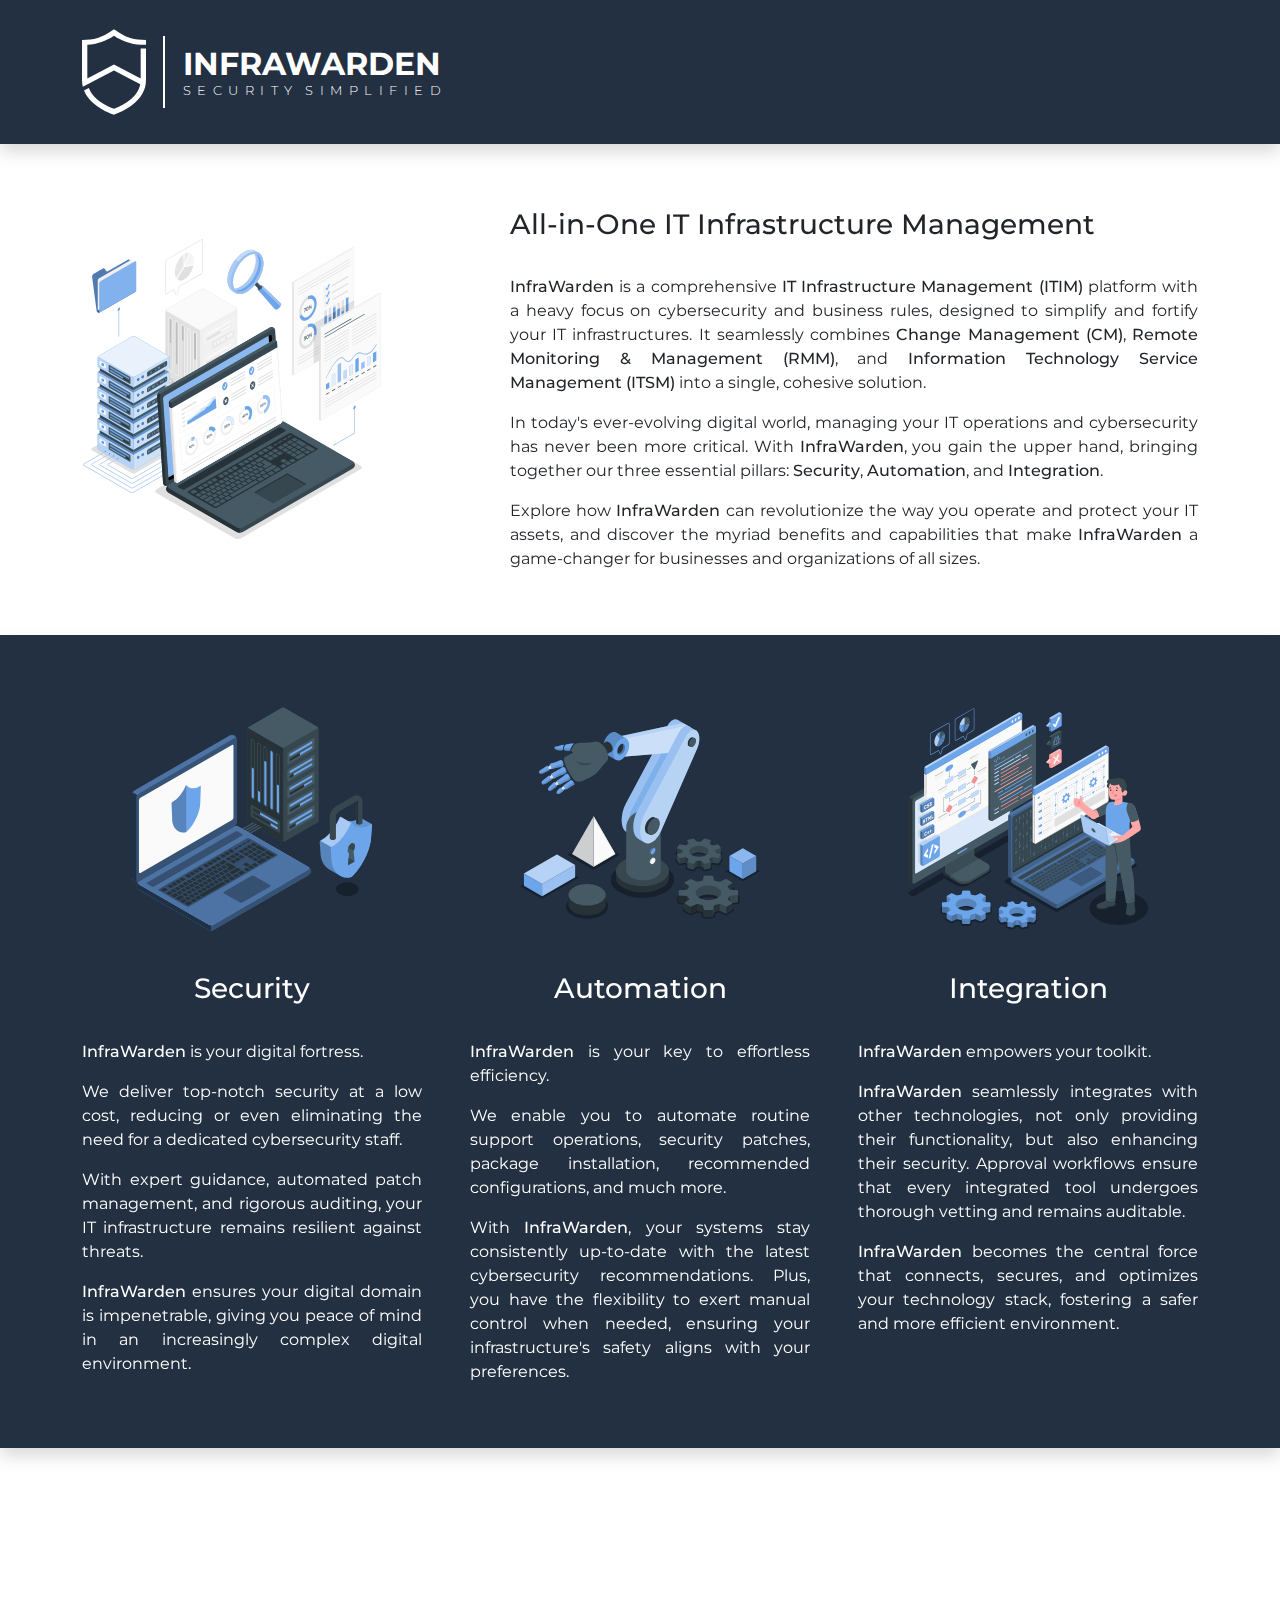
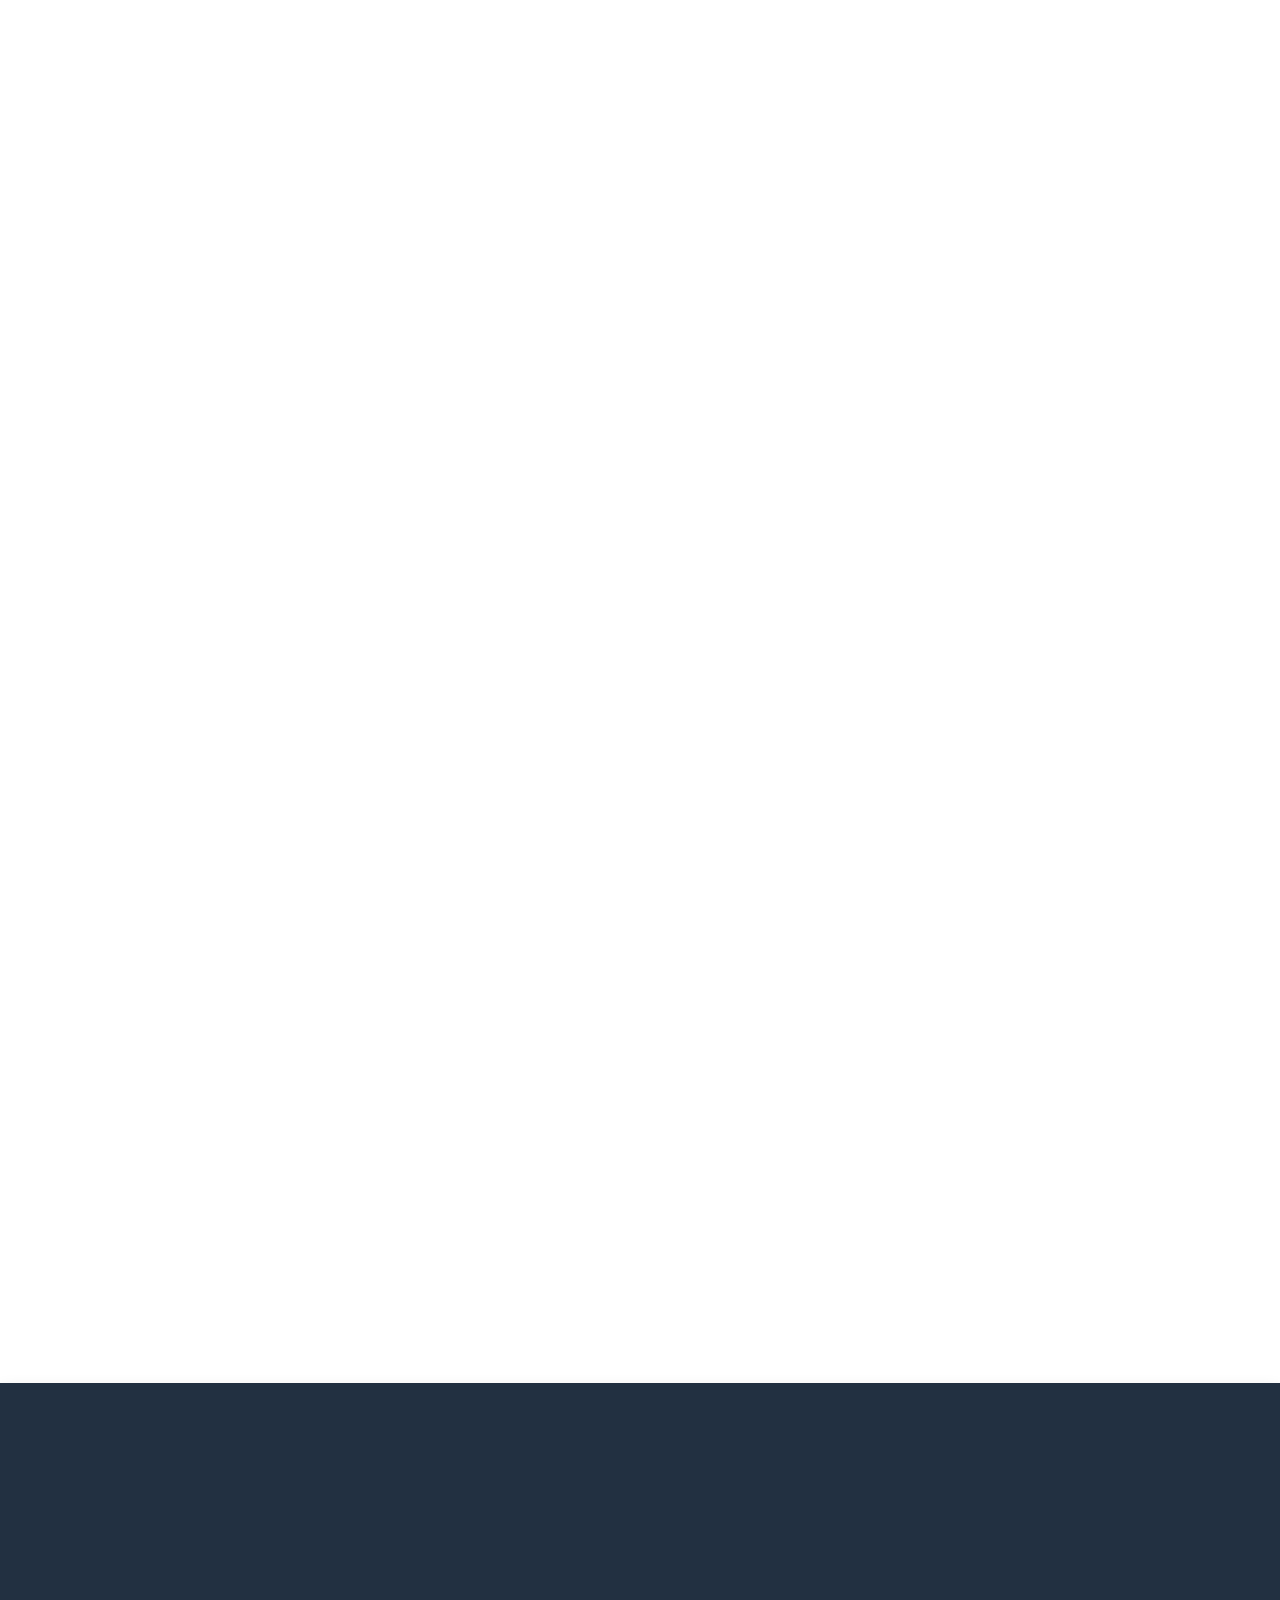
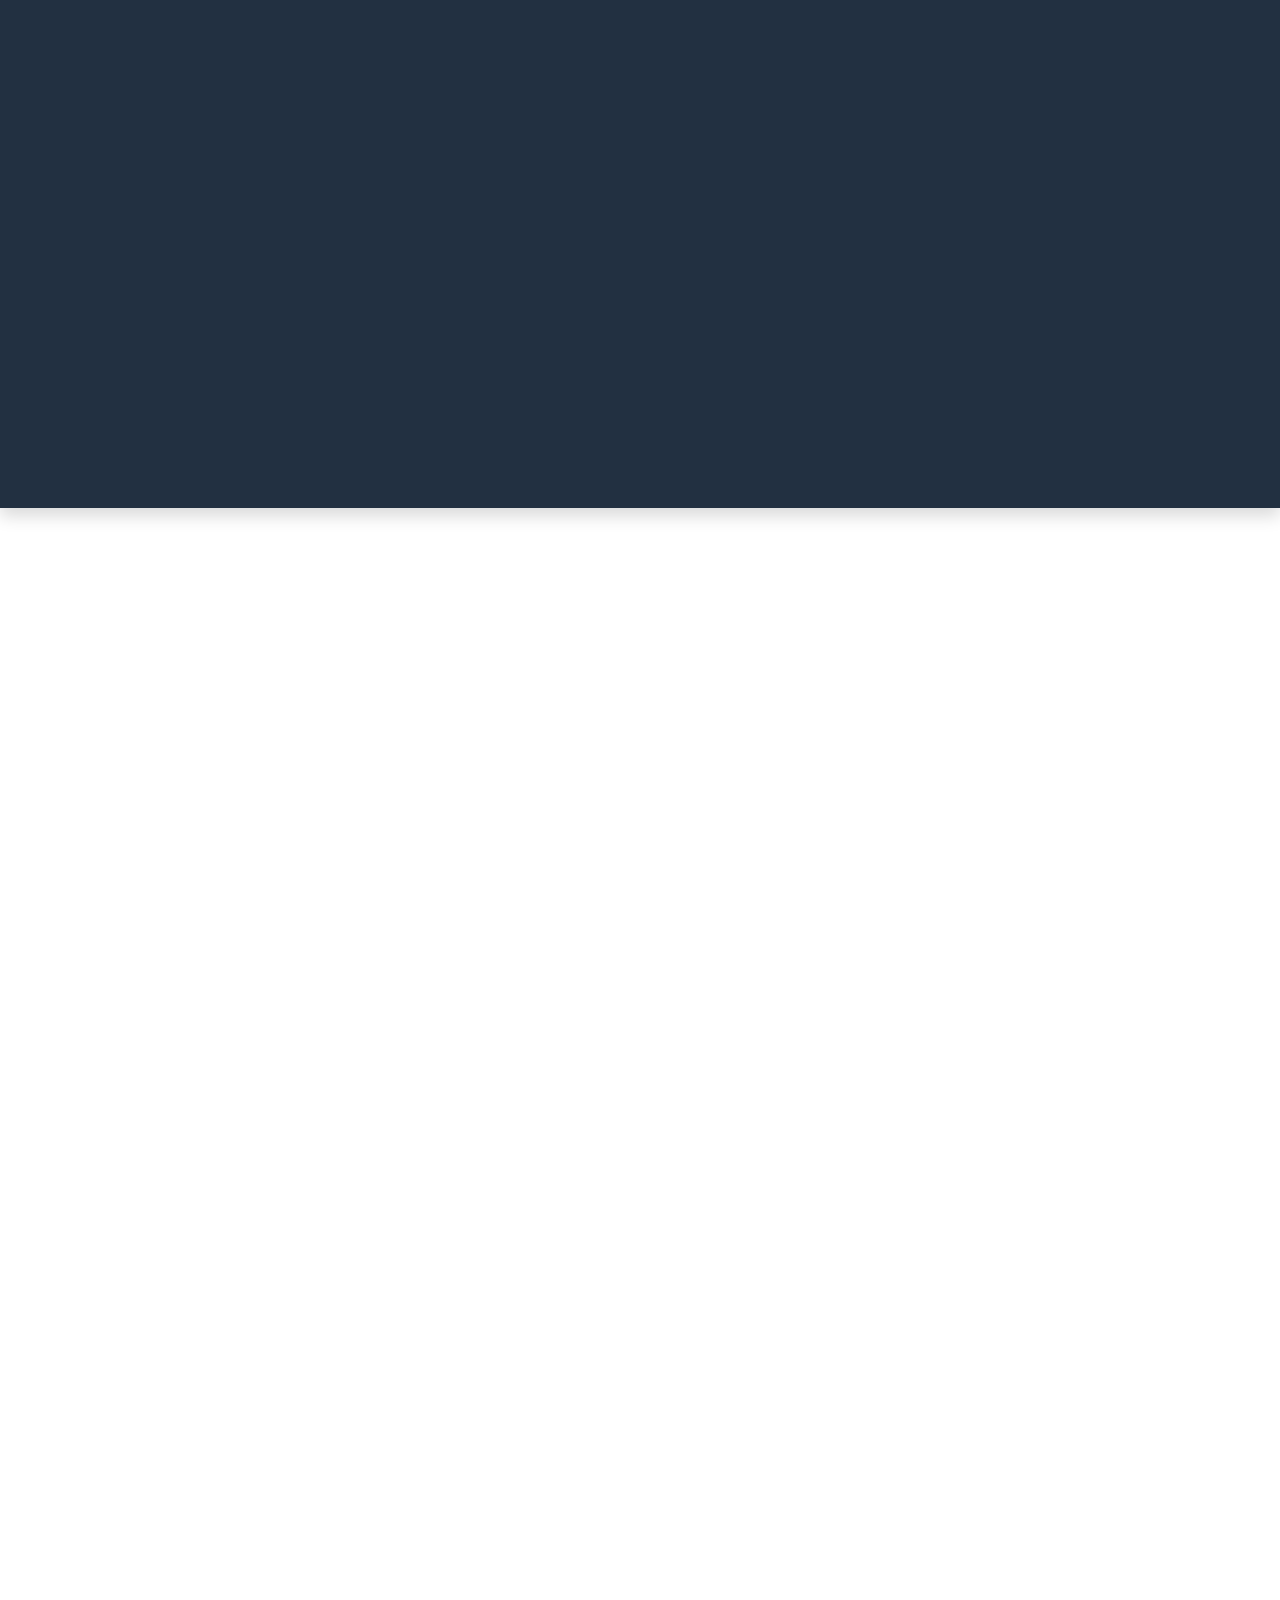
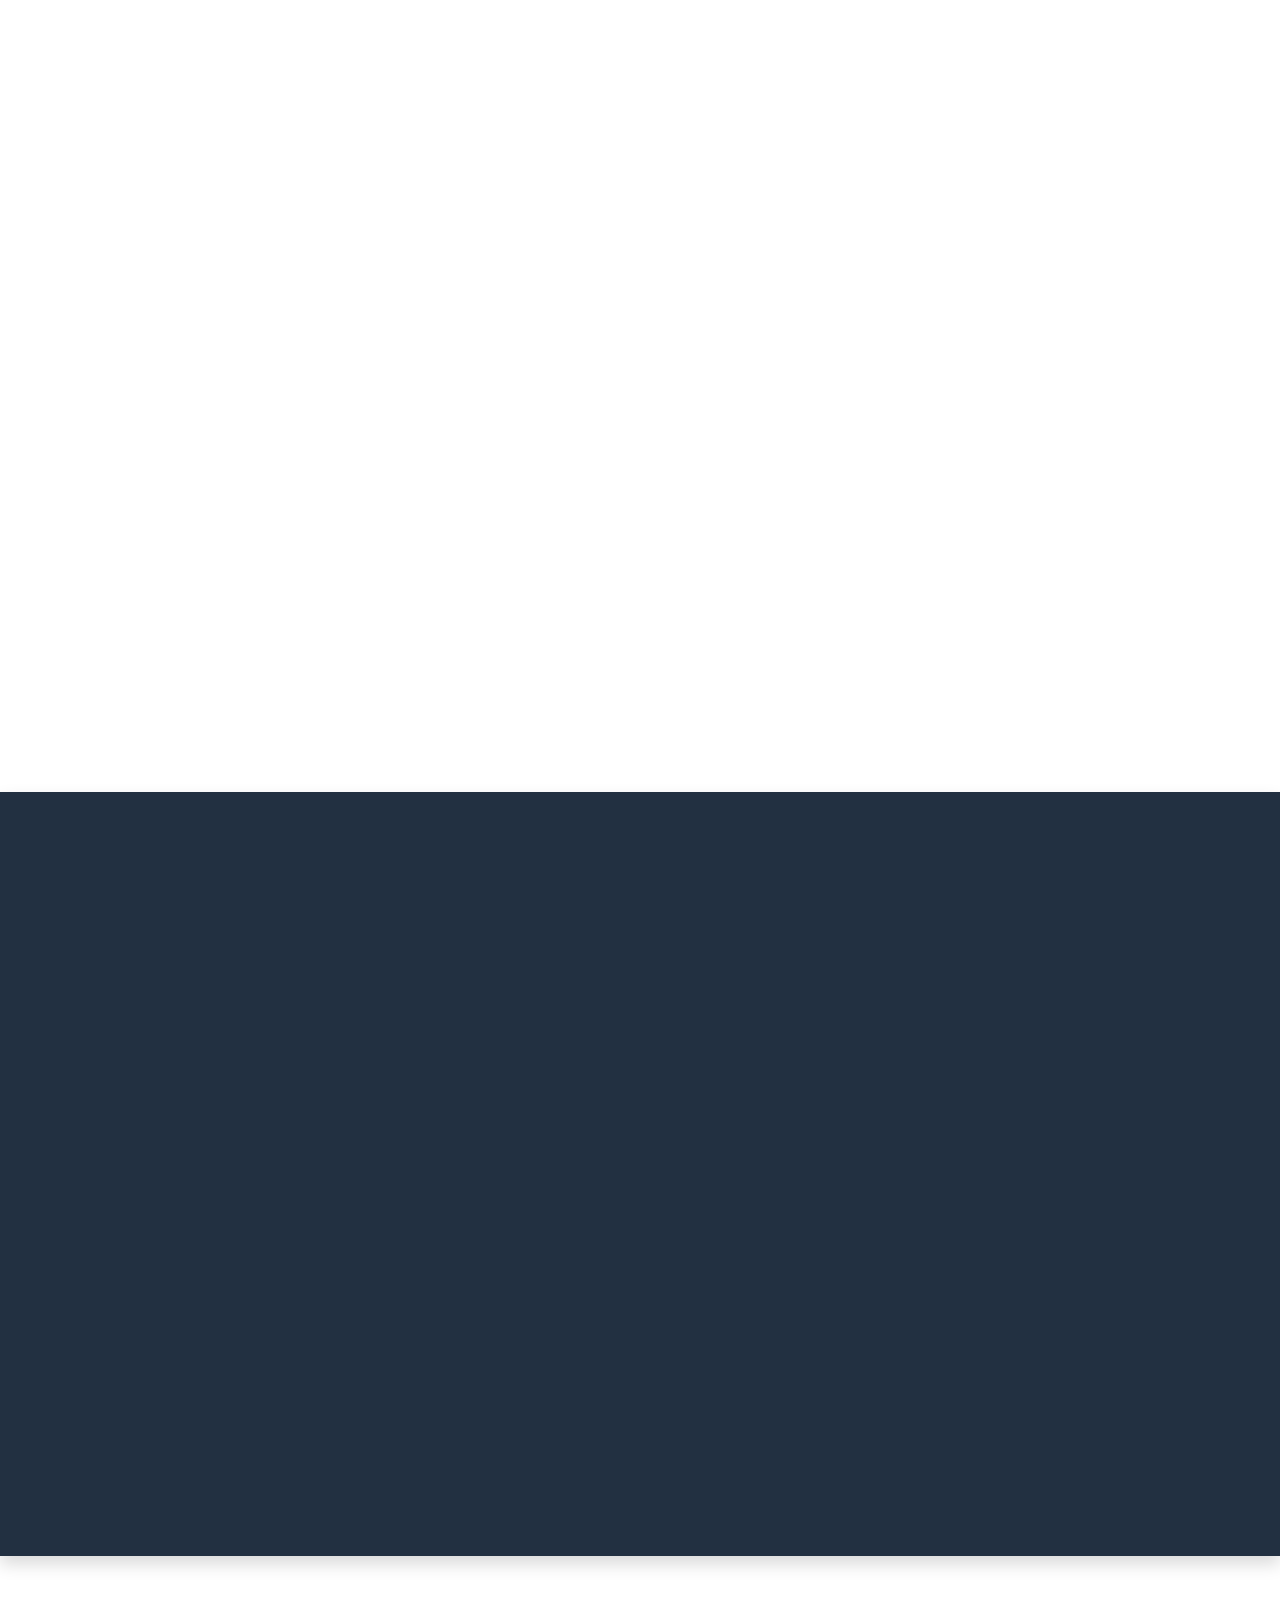
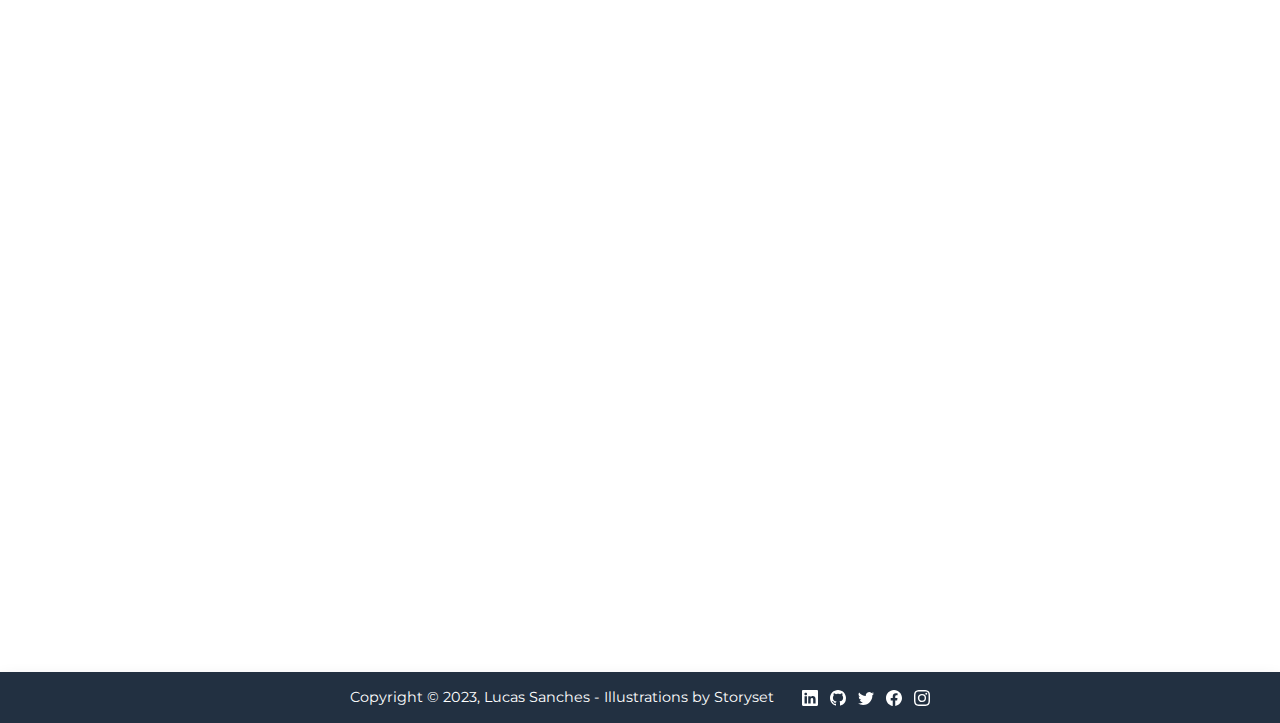
<file: index.html>
<!DOCTYPE html><html lang="en"><head><meta charset="UTF-8"><meta content="IE=edge"http-equiv="X-UA-Compatible"><meta content="width=device-width,initial-scale=1"name="viewport"><title>InfraWarden - Security Simplified</title><meta content="InfraWarden is an IT Infrastructure Management platform focused on cybersecurity and business rules."name="description"><meta content="InfraWarden"property="og:title"><meta content="Security Simplified"property="og:description"><meta content="https://infrawarden.com"property="og:url"><meta content="https://infrawarden.com/infrawarden.png"property="og:image"><meta content="#6da5ea"name="theme-color"data-react-helmet="true"><link href="favicon.ico"rel="icon"sizes="any"><link href="icon.svg"rel="icon"type="image/svg+xml"><link href="apple-touch-icon.png"rel="apple-touch-icon"><link href="manifest.webmanifest"rel="manifest"><link href="bootstrap-5.3.2/css/bootstrap.min.css"rel="stylesheet"><style>*{margin:0;padding:0;font-family:Montserrat,sans-serif}body,html{height:100%}header{font-size:.9em;color:#fff;background-color:#223041;padding:2em 0}header .divider{background-color:#fff;width:2px;min-width:2px;max-width:2px;margin:0 1.2em;height:5em}header .title{text-transform:uppercase}header h1{font-size:2.2em;font-weight:700;margin:0}header h2{font-size:.9em;font-weight:300;margin:0}footer{font-size:.9em;color:#fff;background-color:#223041;padding:1em 0}footer p{margin:0}em{font-weight:500;font-style:normal}p:last-child{margin-bottom:0}.row:not(:last-child){margin-bottom:2em}main p{text-align:justify}.spacer{width:8em;min-width:8em;max-width:8em;height:4em;min-height:4em;max-height:4em}.box-light{padding:4em 0}.box-light .box-content{gap:2em 8em}.box-light .container.d-flex{gap:4em}.box-light h3{margin-bottom:1.2em}.box-dark{color:#fff;background-color:#223041;box-shadow:0 .5rem 1rem rgba(0,0,0,.15);padding:4em 0}.box-dark .container.d-flex{gap:4em 3em}.box-dark h3{margin:1.2em 0}.brand-logo{object-fit:contain}.flex-even{flex:1}</style></head><body class="d-flex flex-column"><header class="shadow"><div class="container"><div class="d-flex align-items-center"><img alt="InfraWarden"height="86"src="img/infrawarden.svg"width="64"class="logo"> <span class="divider"></span> <span class="d-flex flex-column justify-content-center title"><h1>InfraWarden</h1><h2 class="d-flex justify-content-between"><span>S</span><span>e</span><span>c</span><span>u</span><span>r</span><span>i</span><span>t</span><span>y</span> <span></span> <span>S</span><span>i</span><span>m</span><span>p</span><span>l</span><span>i</span><span>f</span><span>i</span><span>e</span><span>d</span></h2></span></div></div></header><main class="flex-grow-1"><div class="box-light"><div class="d-flex flex-column container"><div class="d-flex flex-column align-items-center box-content flex-lg-row"data-aos="fade-left"><div class="text-center"><img alt="All-in-One IT Infrastructure Management"height="300"src="img/illustrations/infrastructure-management.svg"width="300"class="illustration"></div><div><h3>All-in-One IT Infrastructure Management</h3><p><em>InfraWarden</em> is a comprehensive <em>IT Infrastructure Management (ITIM)</em> platform with a heavy focus on cybersecurity and business rules, designed to simplify and fortify your IT infrastructures. It seamlessly combines <em>Change Management (CM)</em>, <em>Remote Monitoring & Management (RMM)</em>, and <em>Information Technology Service Management (ITSM)</em> into a single, cohesive solution.</p><p>In today's ever-evolving digital world, managing your IT operations and cybersecurity has never been more critical. With <em>InfraWarden</em>, you gain the upper hand, bringing together our three essential pillars: <em>Security</em>, <em>Automation</em>, and <em>Integration</em>.</p><p>Explore how <em>InfraWarden</em> can revolutionize the way you operate and protect your IT assets, and discover the myriad benefits and capabilities that make <em>InfraWarden</em> a game-changer for businesses and organizations of all sizes.</p></div></div></div></div><div class="box-dark"><div class="d-flex flex-column flex-lg-row container"><div class="box-content flex-even"data-aos="zoom-in"><div class="text-center"><img alt="Security"height="240"src="img/illustrations/security.svg"width="240"class="illustration"loading="lazy"></div><div><h3 class="text-lg-center">Security</h3><p><em>InfraWarden</em> is your digital fortress.</p><p>We deliver top-notch security at a low cost, reducing or even eliminating the need for a dedicated cybersecurity staff.</p><p>With expert guidance, automated patch management, and rigorous auditing, your IT infrastructure remains resilient against threats.</p><p><em>InfraWarden</em> ensures your digital domain is impenetrable, giving you peace of mind in an increasingly complex digital environment.</p></div></div><div class="box-content flex-even"data-aos="zoom-in"><div class="text-center"><img alt="Automation"height="240"src="img/illustrations/automation.svg"width="240"class="illustration"loading="lazy"></div><div><h3 class="text-lg-center">Automation</h3><p><em>InfraWarden</em> is your key to effortless efficiency.</p><p>We enable you to automate routine support operations, security patches, package installation, recommended configurations, and much more.</p><p>With <em>InfraWarden</em>, your systems stay consistently up-to-date with the latest cybersecurity recommendations. Plus, you have the flexibility to exert manual control when needed, ensuring your infrastructure's safety aligns with your preferences.</p></div></div><div class="box-content flex-even"data-aos="zoom-in"><div class="text-center"><img alt="Integration"height="240"src="img/illustrations/integration.svg"width="240"class="illustration"loading="lazy"></div><div><h3 class="text-lg-center">Integration</h3><p><em>InfraWarden</em> empowers your toolkit.</p><p><em>InfraWarden</em> seamlessly integrates with other technologies, not only providing their functionality, but also enhancing their security. Approval workflows ensure that every integrated tool undergoes thorough vetting and remains auditable.</p><p><em>InfraWarden</em> becomes the central force that connects, secures, and optimizes your technology stack, fostering a safer and more efficient environment.</p></div></div></div></div><div class="box-light"><div class="d-flex flex-column container"><div class="d-flex flex-column align-items-center box-content flex-lg-row"data-aos="fade-left"><div class="text-center"><img alt="Rethinking Digital Security"height="300"src="img/illustrations/rethinking-digital-security.svg"width="300"class="illustration"loading="lazy"></div><div><h3>Rethinking Digital Security</h3><p>In a world where cybersecurity often prioritizes technical aspects, we believe true digital security is a combination of technology, processes, and governance. That's precisely why our approval workflows take center stage in <em>InfraWarden</em>.</p><p>Within our platform, every action demands the input and acknowledgment of multiple staff members of various roles. This meticulous approach ensures that each decision is carefully planned, and responsibility is distributed among the group of approvers, guarding against potential attacks from a single individual.</p><p>We're on a mission to redefine digital security as a collective effort, where processes and governance are as indispensable as the technology itself.</p></div></div><div class="d-flex flex-column align-items-center box-content flex-lg-row-reverse"data-aos="fade-right"><div class="text-center"><img alt="Comprehensive Overview"height="300"src="img/illustrations/comprehensive-overview.svg"width="300"class="illustration"loading="lazy"></div><div><h3>Comprehensive Overview</h3><p>You can assess the well-being of your infrastructure at a glance in an aggregated, streamlined manner, allowing your IT staff to quickly monitor the overall health of your digital landscape, as well as identify vunerable systems.</p><p>But we don't stop at the surface. <em>InfraWarden</em> also offers the ability to delve into the granular details of each system. You have access to comprehensive information about individual attributes, and can even filter for systems with specific characteristics.</p><p>And for those who need a tangible record, <em>InfraWarden</em> also enables you to download a customizable report summarizing the health of your infrastructure.</p></div></div><div class="d-flex flex-column align-items-center box-content flex-lg-row"data-aos="fade-left"><div class="text-center"><img alt="Small Or Large"height="300"src="img/illustrations/small-and-large.svg"width="300"class="illustration"loading="lazy"></div><div><h3>Small Or Large</h3><p>Whether you're a small startup or a large enterprise, <em>InfraWarden</em> is your ally.</p><p>Our platform offers a cost-effective solution that lowers the technical knowledge burden needed to operate a digital infrastructure and reduces the need for a dedicated cybersecurity staff.</p><p>Small businesses benefit from affordability, while larger enterprises appreciate the efficiency gains.</p></div></div><div class="d-flex flex-column align-items-center box-content flex-lg-row-reverse"data-aos="fade-right"><div class="text-center"><img alt="Customizable Automation"height="300"src="img/illustrations/customizable-automation.svg"width="300"class="illustration"loading="lazy"></div><div><h3>Customizable Automation</h3><p><em>InfraWarden</em> is all about customization, even in automation.</p><p>Beyond automating security patches and configuration management, you can create your own automated tasks for day-to-day management and support operations, including for integrated tools.</p><p>Whether it's a unique workflow or a specific integration, <em>InfraWarden</em> empowers you to tailor its automation to your precise needs.</p></div></div></div></div><div class="box-dark"><div class="d-flex flex-column flex-lg-row container"><div class="box-content flex-even"data-aos="zoom-in"><div class="text-center"><img alt="Accountability"height="240"src="img/illustrations/accountability.svg"width="240"class="illustration"loading="lazy"></div><div><h3 class="text-lg-center text-left">Accountability</h3><p>Our auditing panel records every action taken within the platform, ensuring accountability and safeguarding against security breaches.</p><p>Whether it's monitoring user actions or recording remote access sessions, <em>InfraWarden</em> leaves no event unnoticed. You have the power to review and filter the audit logs, allowing you to pinpoint critical information swiftly.</p></div></div><div class="box-content flex-even"data-aos="zoom-in"><div class="text-center"><img alt="Scalability"height="240"src="img/illustrations/scalability.svg"width="240"class="illustration"loading="lazy"></div><div><h3 class="text-lg-center text-left">Scalability</h3><p><em>InfraWarden</em>'s architecture is built for growth. It scales effortlessly to support infrastructures of any size, adapting to your evolving needs.</p><p>Our multi-agent, scale-out design ensures your IT management remains agile, regardless of your scale. The use of a message bus keeps operations smooth and responsive at all times, even under heavy loads.</p></div></div><div class="box-content flex-even"data-aos="zoom-in"><div class="text-center"><img alt="Zero-Trust"height="240"src="img/illustrations/zero-trust.svg"width="240"class="illustration"loading="lazy"></div><div><h3 class="text-lg-center text-left">Zero-Trust</h3><p><em>InfraWarden</em> adopts a zero-trust architecture. In this framework, trust is never assumed, and every action has to be digitally signed and re-authenticated at each step.</p><p>No matter the origin of an action, it is subjected to rigorous scrutiny. This approach dramatically enhances the overall safety of the platform, and consequently, of your infrastructure.</p></div></div></div></div><div class="box-light"><div class="d-flex flex-column container"><div class="d-flex flex-column align-items-center box-content flex-lg-row"data-aos="fade-left"><div class="text-center"><img alt="Remote Access"height="300"src="img/illustrations/remote-access.svg"width="300"class="illustration"loading="lazy"></div><div><h3>Remote Access</h3><p><em>InfraWarden</em> offers a robust remote access feature. With support for multiple protocols, including <em>RDP</em>, <em>VNC</em>, and <em>SSH</em>, your staff has the flexibility to access your systems from anywhere.</p><p>And of course, every remote access session is recorded and fully auditable, logging every operation executed in your systems.</p></div></div><div class="d-flex flex-column align-items-center box-content flex-lg-row-reverse"data-aos="fade-right"><div class="text-center"><img alt="Vault Of Secrets"height="300"src="img/illustrations/secrets-vault.svg"width="300"class="illustration"loading="lazy"></div><div><h3>Vault Of Secrets</h3><p><em>InfraWarden</em> stores all the secrets it needs securely, eliminating the need to share sensitive credentials with your staff in order to perform operations or remote access.</p><p>This means you won't face the hassle of having to change passwords when employees transition out of your business.</p></div></div><div class="d-flex flex-column align-items-center box-content flex-lg-row"data-aos="fade-left"><div class="text-center"><img alt="Automated Snapshots"height="300"src="img/illustrations/automated-snapshots.svg"width="300"class="illustration"loading="lazy"></div><div><h3>Automated Snapshots</h3><p><em>InfraWarden</em> automatically creates system snapshots to guarantee that no valuable data is ever lost due to unforeseen incidents.</p><p>Data restoration becomes a simple operation, making it easy even for unskilled technicians. This user-friendly approach guarantees business continuity with drastically reduced downtimes.</p></div></div><div class="d-flex flex-column align-items-center box-content flex-lg-row-reverse"data-aos="fade-right"><div class="text-center"><img alt="Ransomware Resilience"height="300"src="img/illustrations/ransomware-resilience.svg"width="300"class="illustration"loading="lazy"></div><div><h3>Ransomware Resilience</h3><p><em>InfraWarden</em>'s features all combine to shield your business against the growing <em>Ransomware</em> and <em>Ransomware as a Service (RaaS)</em> threats.</p><p>Approval workflows deter privilege abuse, auditing helps identify culprits, snapshots expedite complete recovery, automated security reduces vulnerabilities, and unified access prevents secrets from being exposed.</p></div></div><div class="d-flex flex-column align-items-center box-content flex-lg-row"data-aos="fade-left"><div class="text-center"><img alt="Integrations"height="300"src="img/illustrations/integrations.svg"width="300"class="illustration"loading="lazy"></div><div><h3>Integrations</h3><p><em>InfraWarden</em> is being planned to integrate with a wide array of technologies. These are the first tools on the roadmap for integration during initial development:</p><div class="d-flex align-items-center flex-wrap gap-4 justify-content-around"><a href="https://aws.amazon.com"target="_blank"><img alt="Amazon Web Services"height="80"src="img/brands/aws.png"width="80"class="brand-logo"loading="lazy"title="Amazon Web Services"> </a><a href="https://azure.microsoft.com"target="_blank"><img alt="Microsoft Azure"height="80"src="img/brands/azure.png"width="80"class="brand-logo"loading="lazy"title="Microsoft Azure"> </a><a href="https://cloud.google.com"target="_blank"><img alt="Google Cloud Platform"height="80"src="img/brands/gcp.png"width="80"class="brand-logo"loading="lazy"title="Google Cloud Platform"> </a><a href="https://www.terraform.io"target="_blank"><img alt="HashiCorp Terraform"height="80"src="img/brands/terraform.png"width="80"class="brand-logo"loading="lazy"title="HashiCorp Terraform"> </a><a href="https://www.ansible.com"target="_blank"><img alt="RedHat Ansible"height="80"src="img/brands/ansible.png"width="80"class="brand-logo"loading="lazy"title="RedHat Ansible"> </a><a href="https://saltproject.io"target="_blank"><img alt="Salt Project"height="80"src="img/brands/salt.png"width="80"class="brand-logo"loading="lazy"title="Salt Project"></a></div></div></div></div></div><div class="box-dark"><div class="d-flex flex-column flex-lg-row container"><div class="box-content flex-even"data-aos="zoom-in"><div class="text-center"><img alt="Community Edition"height="240"src="img/illustrations/community-edition.svg"width="240"class="illustration"loading="lazy"></div><div><h3 class="text-lg-center">Community Edition</h3><p>We firmly believe that collaboration and open-source principles drive innovation and inspire groundbreaking solutions.</p><p>We want to nurture that spirit of innovation and give back to the open-source community that makes projects like <em>InfraWarden</em> possible.</p><p>That's why the essential features of <em>InfraWarden</em> will be available in a <em>Community Edition</em> version accessible to all, open-source and free of cost.</p></div></div><div class="box-content flex-even"data-aos="zoom-in"><div class="text-center"><img alt="Enterprise Edition"height="240"src="img/illustrations/enterprise-edition.svg"width="240"class="illustration"loading="lazy"></div><div><h3 class="text-lg-center">Enterprise Edition</h3><p><em>InfraWarden</em>'s <em>Enterprise Edition</em> takes IT management to the next level, unlocking the full potential of our platform.</p><p>With an enterprise license, you gain access to premium features designed to maximize the safety and efficiency of your business.</p><p>You will also benefit from first-class support from our dedicated team of experts that will be available to assist you in every step of the way.</p></div></div><div class="box-content flex-even"data-aos="zoom-in"><div class="text-center"><img alt="Cloud Edition"height="240"src="img/illustrations/cloud-edition.svg"width="240"class="illustration"loading="lazy"></div><div><h3 class="text-lg-center">Cloud Edition</h3><p>Coming after the project has matured enough, <em>InfraWarden</em>'s <em>Cloud Edition</em> will be available as a <em>Software as a Service (SaaS)</em> license.</p><p>No need to self-host. The <em>Cloud Edition</em> ensures you can harness the power of <em>InfraWarden</em> without the complexities of server management.</p><p>You'll enjoy top-class security and scalability, backed by the strength of <em>InfraWarden</em>'s team of experts.</p></div></div></div></div><div class="box-light"><div class="d-flex flex-column container"><div class="d-flex flex-column align-items-center box-content flex-lg-row"data-aos="fade-left"><div class="text-center"><img alt="Future Development"height="300"src="img/illustrations/future-development.svg"width="300"class="illustration"loading="lazy"></div><div><h3>Future Development</h3><p><em>InfraWarden</em> is still in the planning phase, and the best is yet to come!</p><p>Stay tuned for more updates and details on the evolution of <em>InfraWarden</em>. If you'd like to get involved, for inquires, or to learn more, please don't hesitate to contact us.</p></div></div><div class="d-flex flex-column justify-content-center flex-sm-row gap-4"data-aos="zoom-in"><div class="text-center"><img alt="Lucas Sanches"height="224"src="img/lucassanches.jpg"width="172"class="shadow photo rounded"loading="lazy"></div><div class="d-flex flex-column align-items-center align-items-sm-start justify-content-center"><p class="fs-2 fw-bold mb-0">Lucas Sanches</p><p>CEO, Software Engineer</p><p><a href="mailto:lucas@infrawarden.com"class="text-nowrap flex-grow-0 text-primary"><img alt="E-Mail"height="16"src="bootstrap-icons-1.11.1/email-primary.svg"width="16"loading="lazy"aria-label="E-Mail"role="img"> lucas@infrawarden.com</a><br><a href="https://linkedin.com/in/lucascosanches/"target="_blank"class="text-nowrap flex-grow-0 text-primary"><img alt="LinkedIn"height="16"src="bootstrap-icons-1.11.1/linkedin-primary.svg"width="16"loading="lazy"aria-label="LinkedIn"role="img"> lucascosanches</a></p></div></div></div></div></main><footer class="shadow"><p class="text-center"><a href="https://linkedin.com/in/lucascosanches/"target="_blank"class="text-white text-nowrap">Copyright © 2023, Lucas Sanches </a><span>-</span> <a href="https://storyset.com"target="_blank"class="text-white text-nowrap">Illustrations by Storyset </a><a href="https://linkedin.com/company/infrawarden/"target="_blank"class="text-white ms-4"><img alt="LinkedIn"height="16"src="bootstrap-icons-1.11.1/linkedin.svg"width="16"aria-label="LinkedIn"role="img"> </a><a href="https://github.com/infrawarden"target="_blank"class="text-white ms-2"><img alt="GitHub"height="16"src="bootstrap-icons-1.11.1/github.svg"width="16"aria-label="GitHub"role="img"> </a><a href="https://twitter.com/infrawarden"target="_blank"class="text-white ms-2"><img alt="Twitter"height="16"src="bootstrap-icons-1.11.1/twitter.svg"width="16"aria-label="Twitter"role="img"> </a><a href="https://www.facebook.com/infrawarden"target="_blank"class="text-white ms-2"><img alt="Facebook"height="16"src="bootstrap-icons-1.11.1/facebook.svg"width="16"aria-label="Facebook"role="img"> </a><a href="https://www.instagram.com/infrawarden"target="_blank"class="text-white ms-2"><img alt="Instagram"height="16"src="bootstrap-icons-1.11.1/instagram.svg"width="16"aria-label="Instagram"role="img"></a></p></footer><link href="fonts/montserrat.css"rel="stylesheet"defer><link href="aos-2.3.1/css/aos.css"rel="stylesheet"defer><script defer onload="AOS.init()"src="aos-2.3.1/js/aos.js"></script></body></html>
</file>
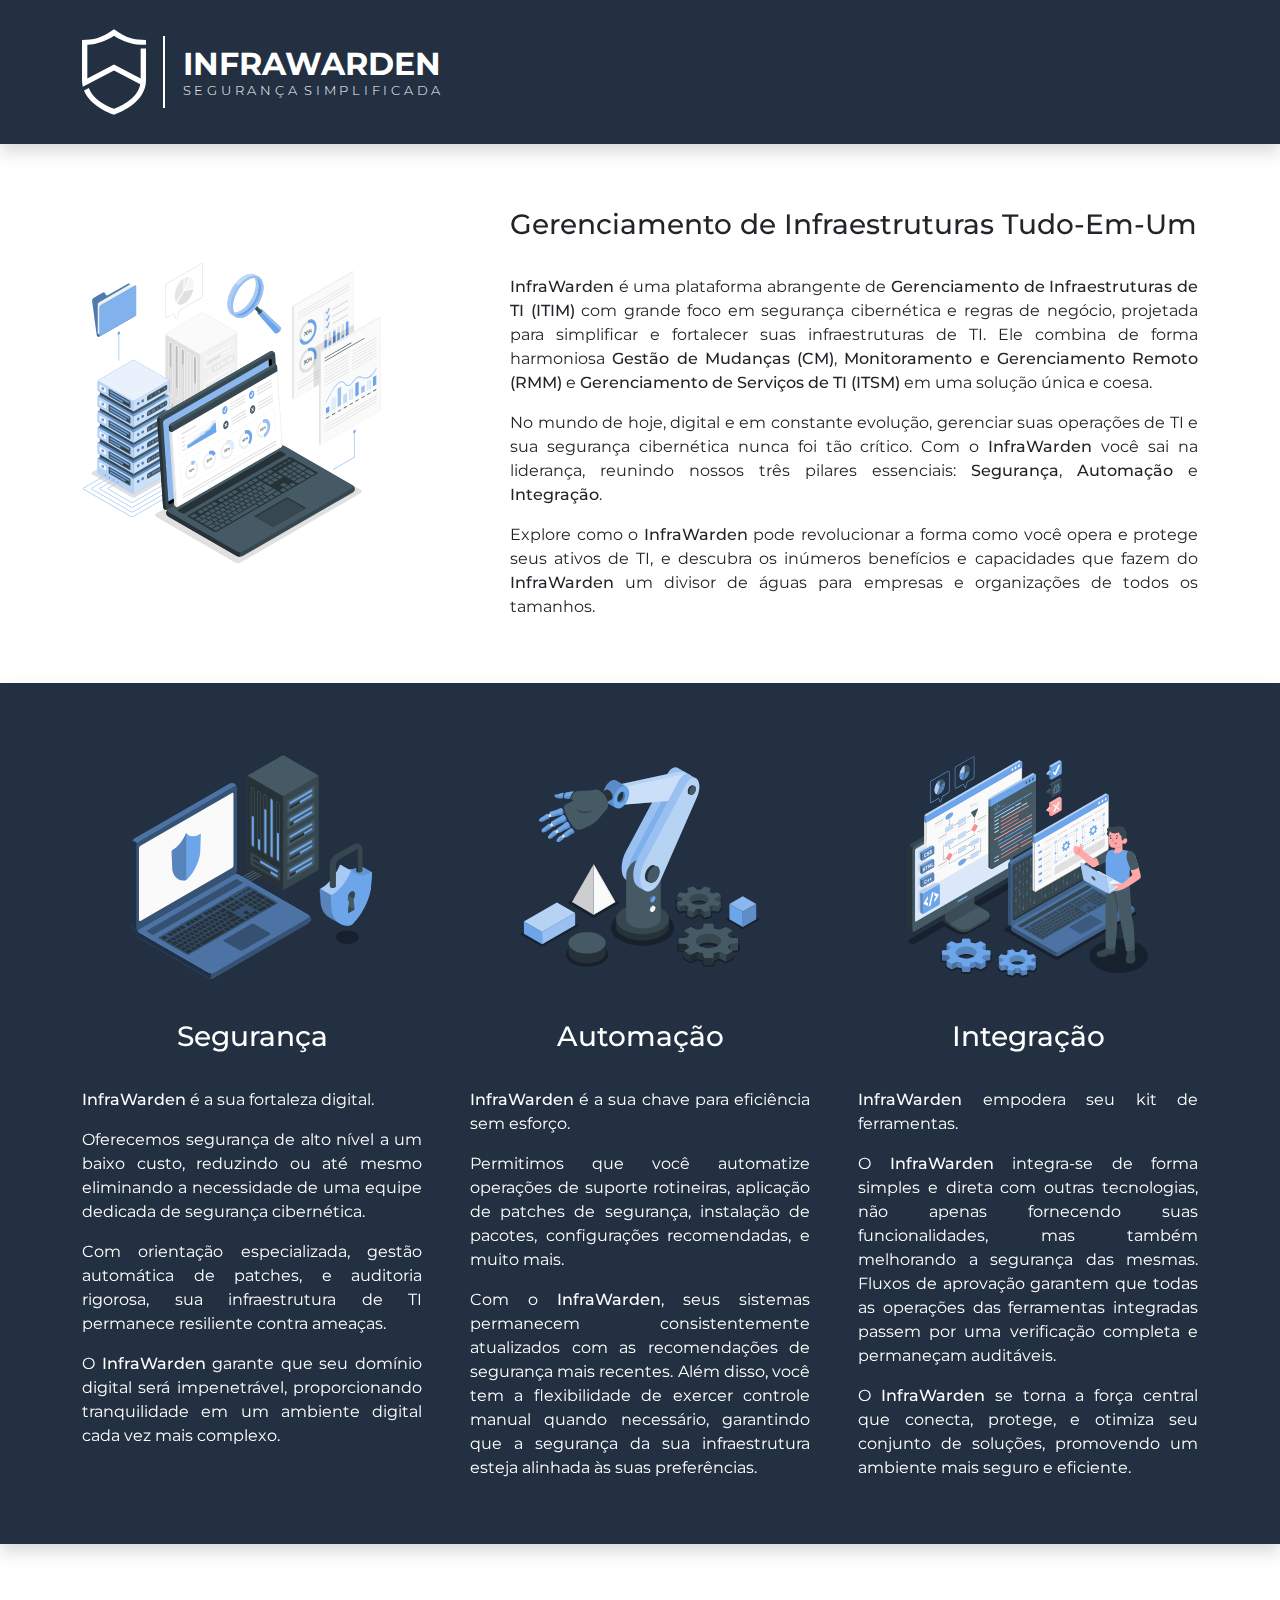
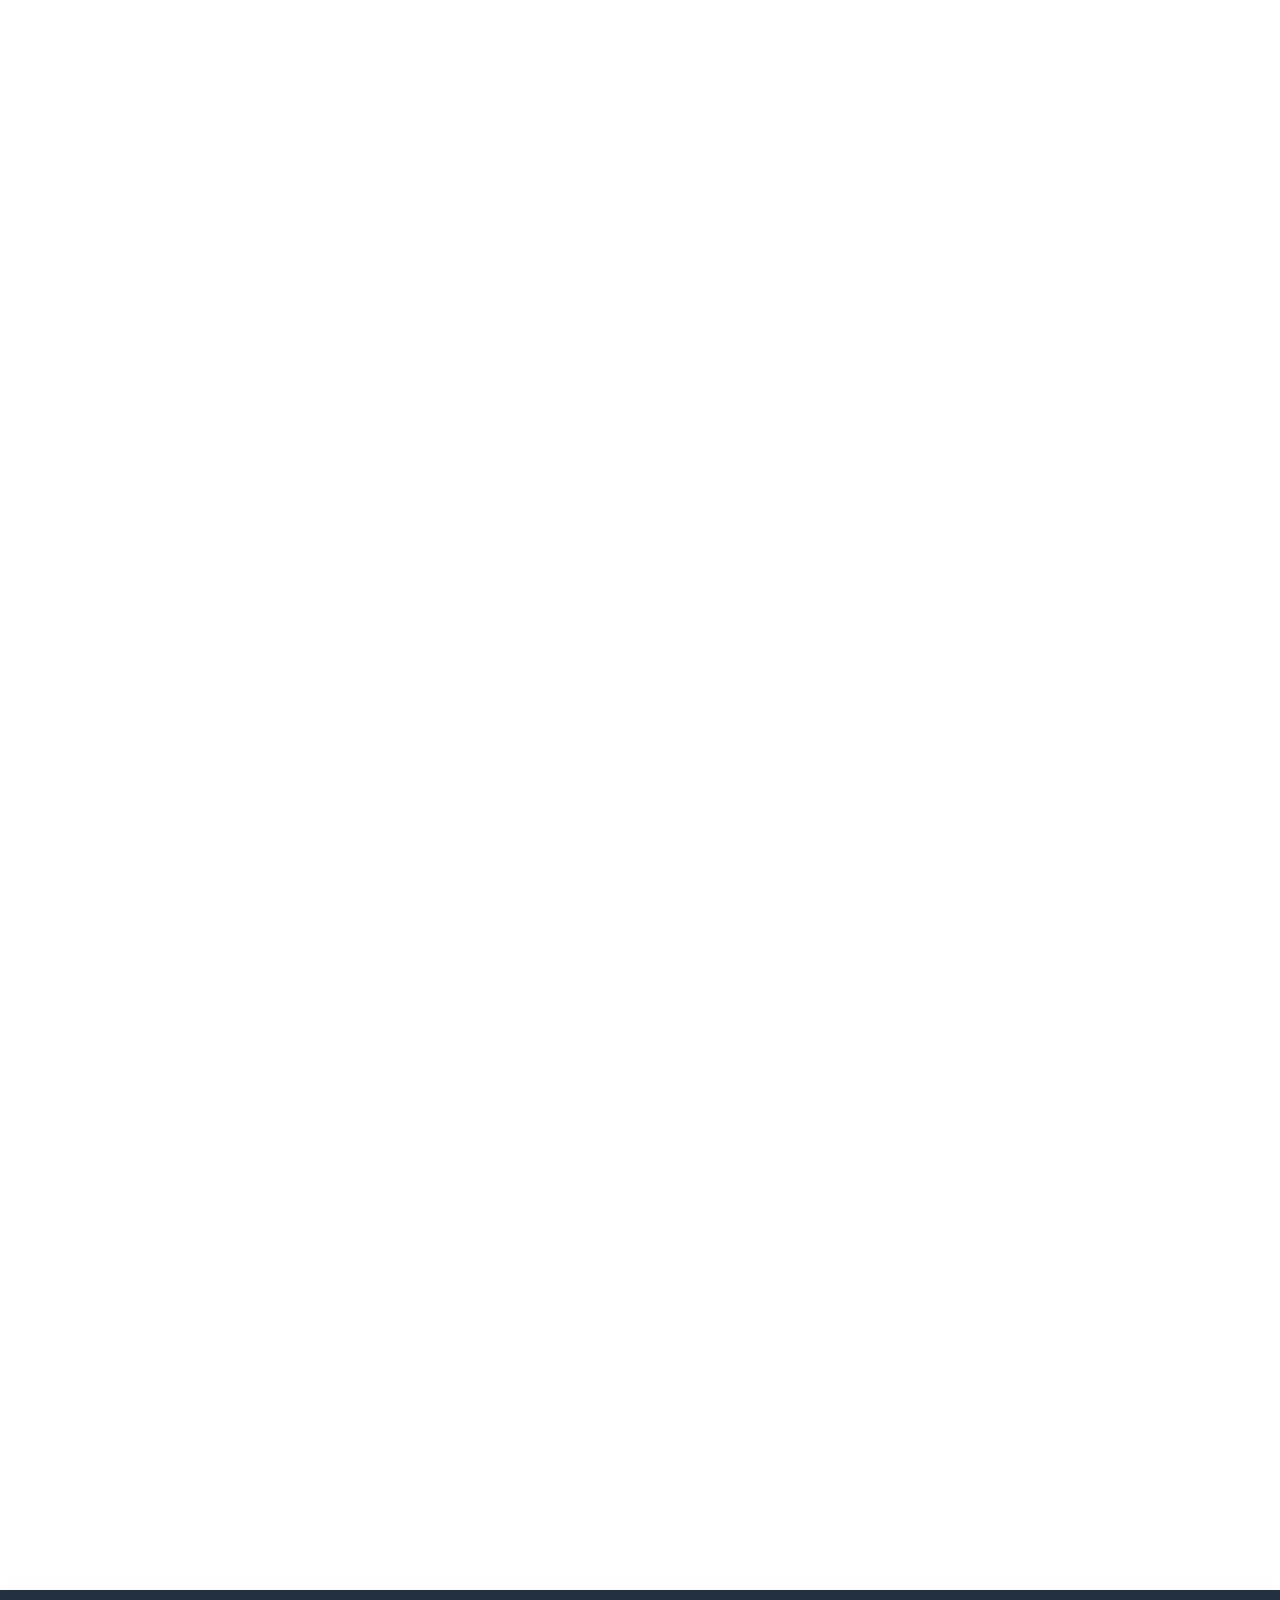
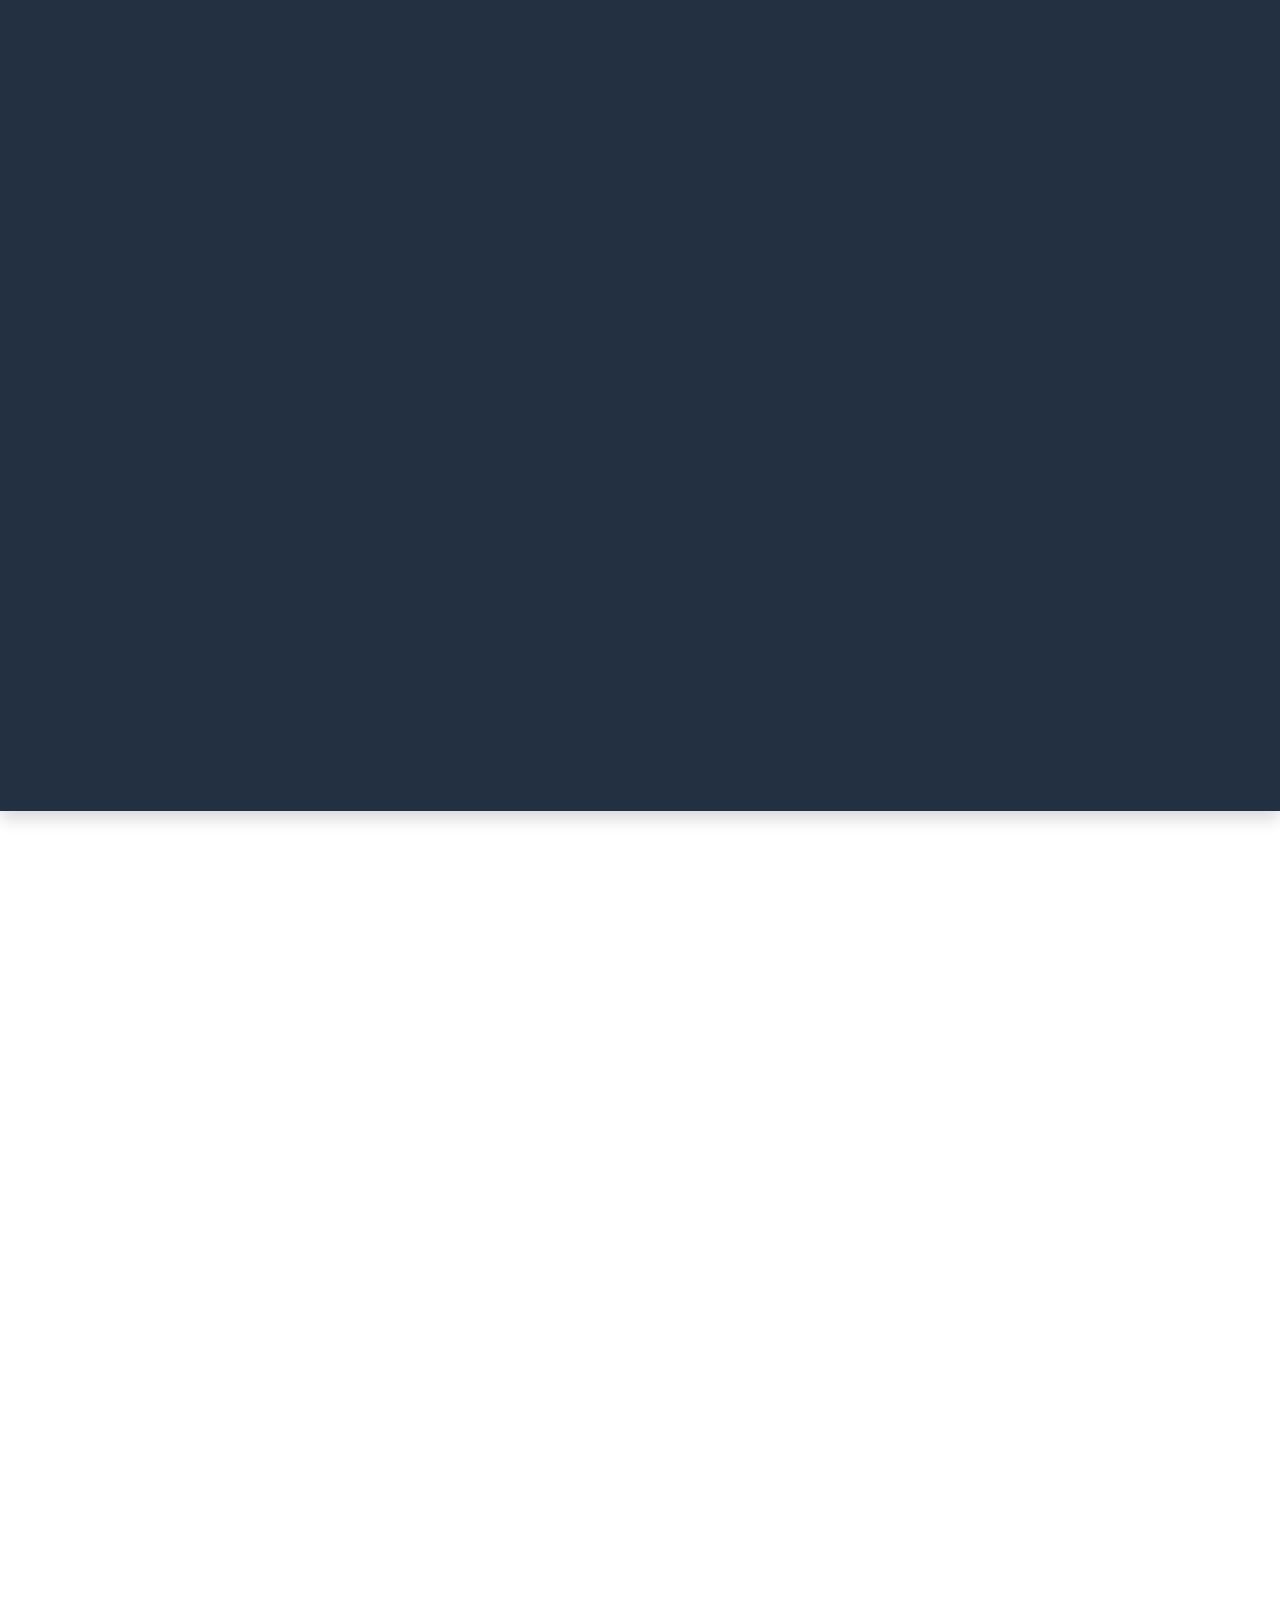
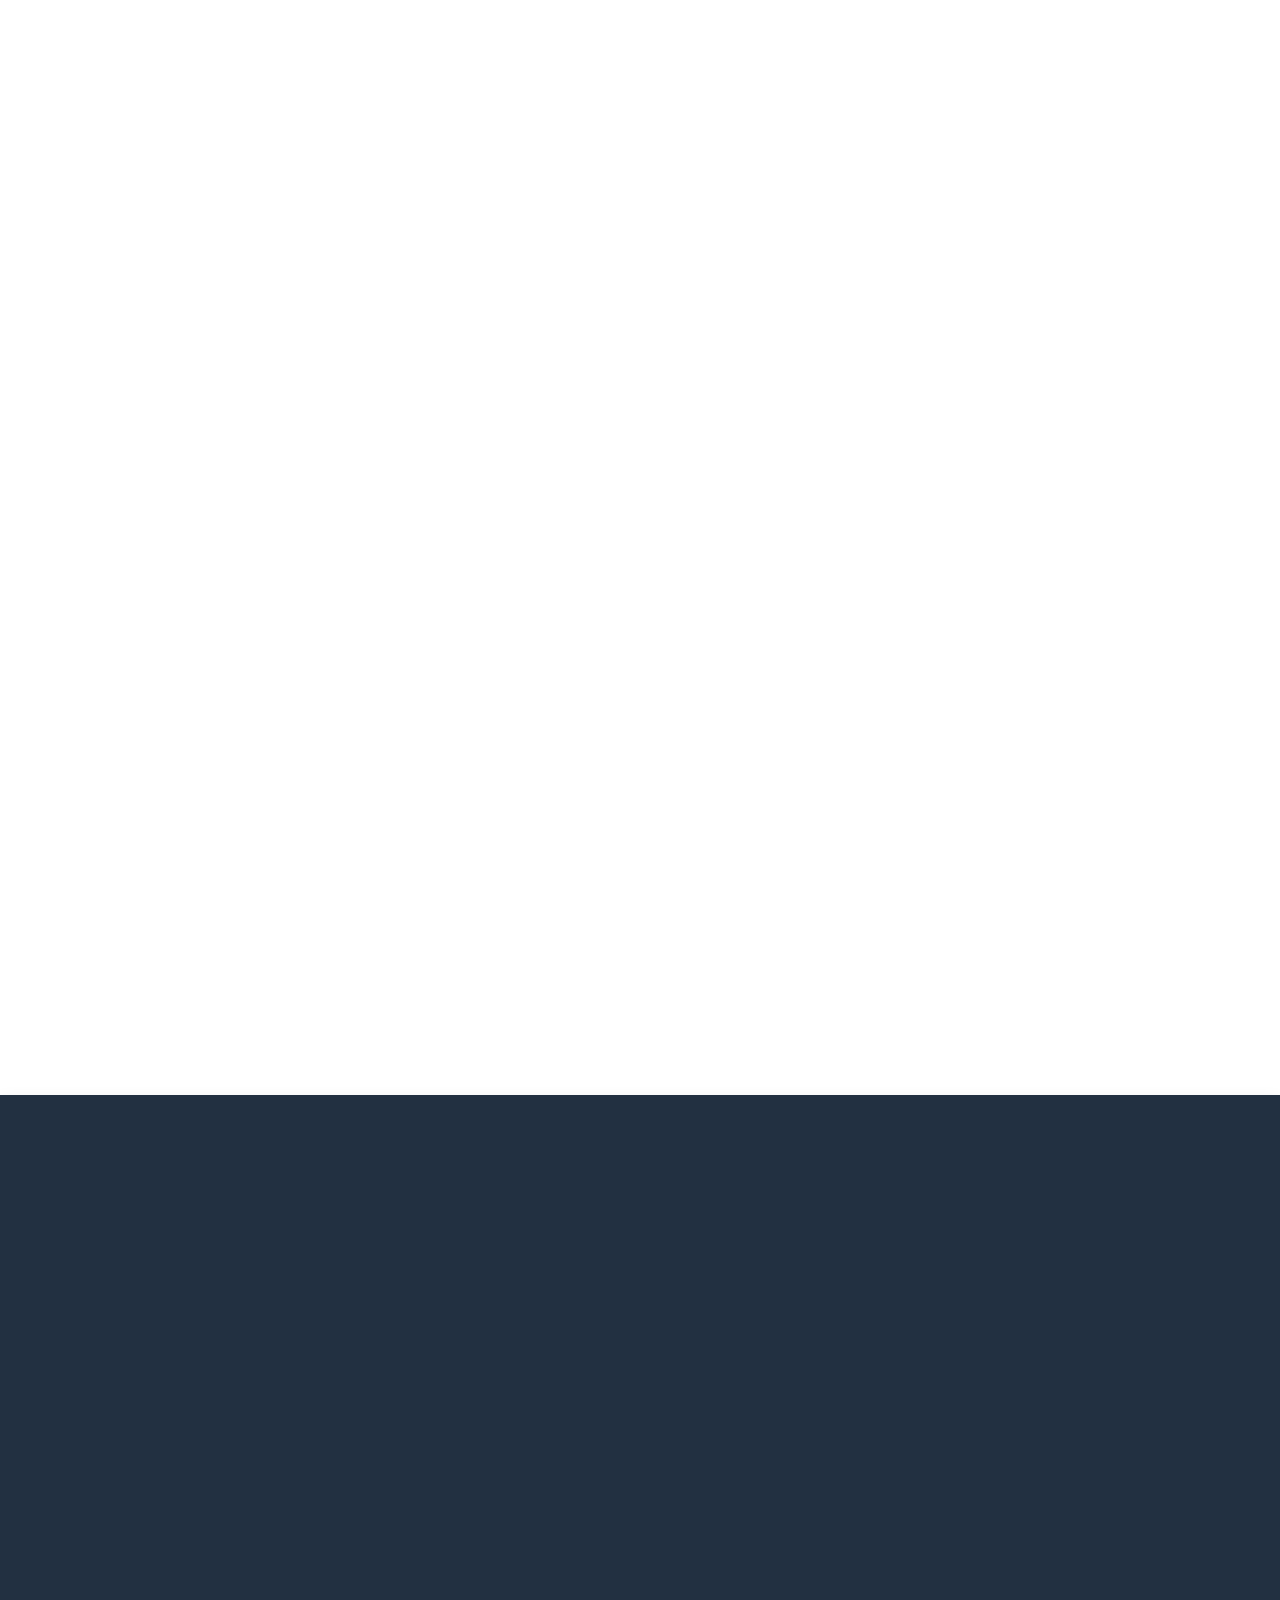
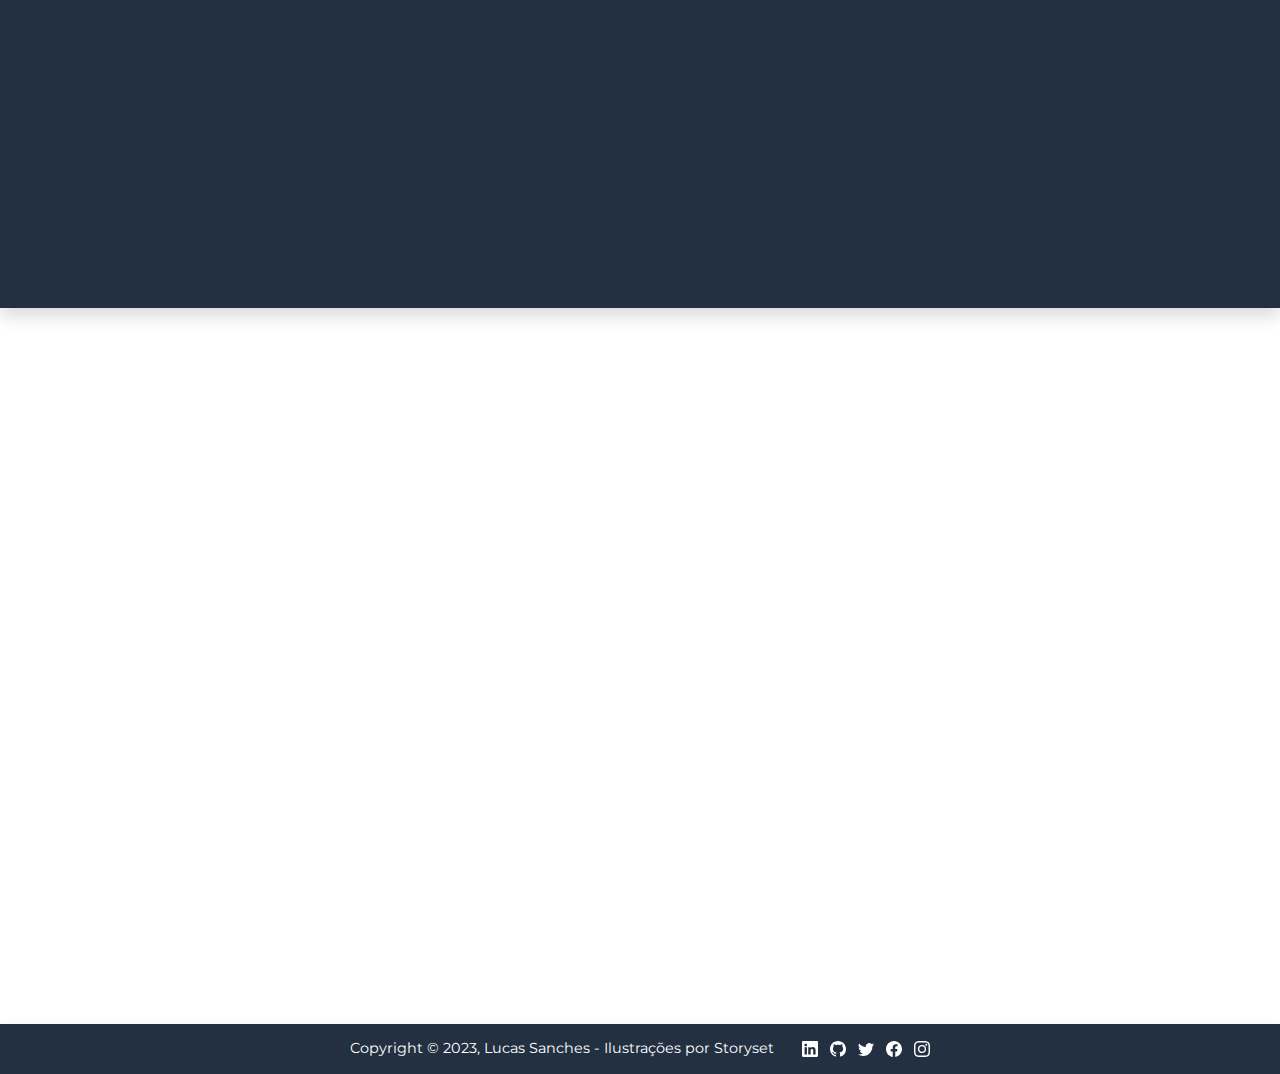
<file: pt.html>
<!DOCTYPE html><html lang="pt-BR"><head><meta charset="UTF-8"><meta content="IE=edge"http-equiv="X-UA-Compatible"><meta content="width=device-width,initial-scale=1"name="viewport"><title>InfraWarden - Segurança Simplificada</title><meta content="InfraWarden é uma Plataforma de Gerenciamento de Infraestruturas de TI focada em segurança cibernética e regras de negócio."name="description"><meta content="InfraWarden"property="og:title"><meta content="Segurança Simplificada"property="og:description"><meta content="https://infrawarden.com"property="og:url"><meta content="https://infrawarden.com/infrawarden.png"property="og:image"><meta content="#6da5ea"name="theme-color"data-react-helmet="true"><link href="favicon.ico"rel="icon"sizes="any"><link href="icon.svg"rel="icon"type="image/svg+xml"><link href="apple-touch-icon.png"rel="apple-touch-icon"><link href="manifest.webmanifest"rel="manifest"><link href="bootstrap-5.3.2/css/bootstrap.min.css"rel="stylesheet"><style>*{margin:0;padding:0;font-family:Montserrat,sans-serif}body,html{height:100%}header{font-size:.9em;color:#fff;background-color:#223041;padding:2em 0}header .divider{background-color:#fff;width:2px;min-width:2px;max-width:2px;margin:0 1.2em;height:5em}header .title{text-transform:uppercase}header h1{font-size:2.2em;font-weight:700;margin:0}header h2{font-size:.9em;font-weight:300;margin:0}footer{font-size:.9em;color:#fff;background-color:#223041;padding:1em 0}footer p{margin:0}em{font-weight:500;font-style:normal}p:last-child{margin-bottom:0}.row:not(:last-child){margin-bottom:2em}main p{text-align:justify}.spacer{width:8em;min-width:8em;max-width:8em;height:4em;min-height:4em;max-height:4em}.box-light{padding:4em 0}.box-light .box-content{gap:2em 8em}.box-light .container.d-flex{gap:4em}.box-light h3{margin-bottom:1.2em}.box-dark{color:#fff;background-color:#223041;box-shadow:0 .5rem 1rem rgba(0,0,0,.15);padding:4em 0}.box-dark .container.d-flex{gap:4em 3em}.box-dark h3{margin:1.2em 0}.brand-logo{object-fit:contain}.flex-even{flex:1}</style></head><body class="d-flex flex-column"><header class="shadow"><div class="container"><div class="d-flex align-items-center"><img alt="InfraWarden"height="86"src="img/infrawarden.svg"width="64"class="logo"> <span class="divider"></span> <span class="d-flex flex-column justify-content-center title"><h1>InfraWarden</h1><h2 class="d-flex justify-content-between"><span>S</span><span>e</span><span>g</span><span>u</span><span>r</span><span>a</span><span>n</span><span>ç</span><span>a</span> <span></span> <span>S</span><span>i</span><span>m</span><span>p</span><span>l</span><span>i</span><span>f</span><span>i</span><span>c</span><span>a</span><span>d</span><span>a</span></h2></span></div></div></header><main class="flex-grow-1"><div class="box-light"><div class="d-flex flex-column container"><div class="d-flex flex-column align-items-center box-content flex-lg-row"data-aos="fade-left"><div class="text-center"><img alt="Gerenciamento de Infraestruturas Tudo-Em-Um"height="300"src="img/illustrations/infrastructure-management.svg"width="300"class="illustration"></div><div><h3>Gerenciamento de Infraestruturas Tudo-Em-Um</h3><p><em>InfraWarden</em> é uma plataforma abrangente de <em>Gerenciamento de Infraestruturas de TI (ITIM)</em> com grande foco em segurança cibernética e regras de negócio, projetada para simplificar e fortalecer suas infraestruturas de TI. Ele combina de forma harmoniosa <em>Gestão de Mudanças (CM)</em>, <em>Monitoramento e Gerenciamento Remoto (RMM)</em> e <em>Gerenciamento de Serviços de TI (ITSM)</em> em uma solução única e coesa.</p><p>No mundo de hoje, digital e em constante evolução, gerenciar suas operações de TI e sua segurança cibernética nunca foi tão crítico. Com o <em>InfraWarden</em> você sai na liderança, reunindo nossos três pilares essenciais: <em>Segurança</em>, <em>Automação</em> e <em>Integração</em>.</p><p>Explore como o <em>InfraWarden</em> pode revolucionar a forma como você opera e protege seus ativos de TI, e descubra os inúmeros benefícios e capacidades que fazem do <em>InfraWarden</em> um divisor de águas para empresas e organizações de todos os tamanhos.</p></div></div></div></div><div class="box-dark"><div class="d-flex flex-column flex-lg-row container"><div class="box-content flex-even"data-aos="zoom-in"><div class="text-center"><img alt="Segurança"height="240"src="img/illustrations/security.svg"width="240"class="illustration"loading="lazy"></div><div><h3 class="text-lg-center">Segurança</h3><p><em>InfraWarden</em> é a sua fortaleza digital.</p><p>Oferecemos segurança de alto nível a um baixo custo, reduzindo ou até mesmo eliminando a necessidade de uma equipe dedicada de segurança cibernética.</p><p>Com orientação especializada, gestão automática de patches, e auditoria rigorosa, sua infraestrutura de TI permanece resiliente contra ameaças.</p><p>O <em>InfraWarden</em> garante que seu domínio digital será impenetrável, proporcionando tranquilidade em um ambiente digital cada vez mais complexo.</p></div></div><div class="box-content flex-even"data-aos="zoom-in"><div class="text-center"><img alt="Automação"height="240"src="img/illustrations/automation.svg"width="240"class="illustration"loading="lazy"></div><div><h3 class="text-lg-center">Automação</h3><p><em>InfraWarden</em> é a sua chave para eficiência sem esforço.</p><p>Permitimos que você automatize operações de suporte rotineiras, aplicação de patches de segurança, instalação de pacotes, configurações recomendadas, e muito mais.</p><p>Com o <em>InfraWarden</em>, seus sistemas permanecem consistentemente atualizados com as recomendações de segurança mais recentes. Além disso, você tem a flexibilidade de exercer controle manual quando necessário, garantindo que a segurança da sua infraestrutura esteja alinhada às suas preferências.</p></div></div><div class="box-content flex-even"data-aos="zoom-in"><div class="text-center"><img alt="Integração"height="240"src="img/illustrations/integration.svg"width="240"class="illustration"loading="lazy"></div><div><h3 class="text-lg-center">Integração</h3><p><em>InfraWarden</em> empodera seu kit de ferramentas.</p><p>O <em>InfraWarden</em> integra-se de forma simples e direta com outras tecnologias, não apenas fornecendo suas funcionalidades, mas também melhorando a segurança das mesmas. Fluxos de aprovação garantem que todas as operações das ferramentas integradas passem por uma verificação completa e permaneçam auditáveis.</p><p>O <em>InfraWarden</em> se torna a força central que conecta, protege, e otimiza seu conjunto de soluções, promovendo um ambiente mais seguro e eficiente.</p></div></div></div></div><div class="box-light"><div class="d-flex flex-column container"><div class="d-flex flex-column align-items-center box-content flex-lg-row"data-aos="fade-left"><div class="text-center"><img alt="Repensando Segurança Digital"height="300"src="img/illustrations/rethinking-digital-security.svg"width="300"class="illustration"loading="lazy"></div><div><h3>Repensando Segurança Digital</h3><p>Em um mundo onde a cibersegurança muitas vezes dá prioridade aos aspectos técnicos, acreditamos que a verdadeira segurança digital é uma combinação de tecnologia, processos, e governança. É exatamente por isso que os fluxos de aprovação estão no centro do palco do <em>InfraWarden</em>.</p><p>Dentro da nossa plataforma, todas as ações exigem o arbítrio e reconhecimento de vários membros em diversas funções dentro da equipe. Esta abordagem meticulosa garante que cada decisão seja cuidadosamente planejada, e que a responsabilidade seja distribuída entre todo o grupo de aprovadores, protegendo contra os possíveis ataques de um único indivíduo.</p><p>Temos a missão de redefinir a segurança digital como um esforço coletivo, onde os processos e a governança são tão indispensáveis quanto a própria tecnologia.</p></div></div><div class="d-flex flex-column align-items-center box-content flex-lg-row-reverse"data-aos="fade-right"><div class="text-center"><img alt="Uma Visão Abrangente"height="300"src="img/illustrations/comprehensive-overview.svg"width="300"class="illustration"loading="lazy"></div><div><h3>Uma Visão Abrangente</h3><p>Você pode avaliar o bem-estar de sua infraestrutura em um piscar de olhos, de maneira agregada e simplificada, permitindo à sua equipe de TI monitorar rapidamente a saúde geral de seu ambiente digital, assim como identificar sistemas vulneráveis.</p><p>Mas não paramos na superfície. O <em>InfraWarden</em> também oferece a capacidade de se aprofundar nos detalhes granulares de cada sistema. Você tem acesso a informações abrangentes sobre cada atributo individual, e pode até mesmo filtrar por sistemas com características específicas.</p><p>E para aqueles que precisam de um registro tangível, o <em>InfraWarden</em> também permite baixar um relatório personalizável que resume as informações e saúde da sua infraestrutura.</p></div></div><div class="d-flex flex-column align-items-center box-content flex-lg-row"data-aos="fade-left"><div class="text-center"><img alt="Pequenos ou Grandes"height="300"src="img/illustrations/small-and-large.svg"width="300"class="illustration"loading="lazy"></div><div><h3>Pequenos ou Grandes</h3><p>Seja você uma pequena startup ou uma grande empresa, o <em>InfraWarden</em> é seu aliado.</p><p>Nossa plataforma oferece uma solução econômica que reduz a carga de conhecimento técnico necessário para operar uma infraestrutura digital e reduz a necessidade de uma equipe dedicada de segurança cibernética.</p><p>Pequenas empresas se beneficiam da acessibilidade, enquanto grandes empresas apreciam os ganhos de eficiência.</p></div></div><div class="d-flex flex-column align-items-center box-content flex-lg-row-reverse"data-aos="fade-right"><div class="text-center"><img alt="Automação Personalizável"height="300"src="img/illustrations/customizable-automation.svg"width="300"class="illustration"loading="lazy"></div><div><h3>Automação Personalizável</h3><p>O <em>InfraWarden</em> é completamente personalizável, até mesmo em sua automação.</p><p>Além de automatizar a aplicação de patches de segurança e de configurações, você pode criar suas próprias tarefas automatizadas para o gerenciamento diário e para as operações de suporte rotineiras, inclusive das ferramentas integradas.</p><p>Seja um fluxo de trabalho exclusivo ou uma integração específica, o <em>InfraWarden</em> permite que você adapte a automação para as suas necessidades específicas.</p></div></div></div></div><div class="box-dark"><div class="d-flex flex-column flex-lg-row container"><div class="box-content flex-even"data-aos="zoom-in"><div class="text-center"><img alt="Responsabilidade"height="240"src="img/illustrations/accountability.svg"width="240"class="illustration"loading="lazy"></div><div><h3 class="text-lg-center text-left">Responsabilidade</h3><p>Nosso painel de auditoria registra todas as ações realizadas dentro da plataforma, garantindo responsabilidade e proteção contra violações de segurança.</p><p>Seja o monitoramento das ações dos usuários ou a gravação de sessões de acesso remoto, o <em>InfraWarden</em> não deixa nenhum evento passar despercebido. Você tem o poder de revisar e filtrar os logs de auditoria, permitindo localizar informações críticas rapidamente.</p></div></div><div class="box-content flex-even"data-aos="zoom-in"><div class="text-center"><img alt="Escalabilidade"height="240"src="img/illustrations/scalability.svg"width="240"class="illustration"loading="lazy"></div><div><h3 class="text-lg-center text-left">Escalabilidade</h3><p>A arquitetura do <em>InfraWarden</em> foi construída para crescer. Ele pode ser facilmente dimensionado para suportar infraestruturas de qualquer tamanho, adaptando-se à evolução das suas necessidades.</p><p>Nosso design com múltiplos agentes escaláveis horizontalmente garante que seu gerenciamento de TI permanecerá ágil, independentemente da sua escala. O uso de um barramento de mensagens mantém as operações suaves e responsivas a qualquer momento, mesmo sob uso intenso.</p></div></div><div class="box-content flex-even"data-aos="zoom-in"><div class="text-center"><img alt="Confiança-Zero"height="240"src="img/illustrations/zero-trust.svg"width="240"class="illustration"loading="lazy"></div><div><h3 class="text-lg-center text-left">Confiança-Zero</h3><p>O <em>InfraWarden</em> adota uma arquitetura de confiança-zero. Nesta estrutura, nunca assumimos confiança, e cada ação deve ser assinada digitalmente e re-autenticada a cada etapa.</p><p>Não importa a origem de uma ação, ela é submetida a um rigoroso escrutínio. Esta abordagem aumenta drasticamente a segurança geral da plataforma e, consequentemente, da sua infraestrutura.</p></div></div></div></div><div class="box-light"><div class="d-flex flex-column container"><div class="d-flex flex-column align-items-center box-content flex-lg-row"data-aos="fade-left"><div class="text-center"><img alt="Acesso Remoto"height="300"src="img/illustrations/remote-access.svg"width="300"class="illustration"loading="lazy"></div><div><h3>Acesso Remoto</h3><p>O <em>InfraWarden</em> oferece uma robusta funcionalidade de acesso remoto. Com suporte para vários protocolos, incluindo <em>RDP</em>, <em>VNC</em> e <em>SSH</em>, sua equipe tem flexibilidade para acessar seus sistemas de qualquer lugar.</p><p>E é claro, todas as sessões de acesso remoto são gravadas e completamente auditáveis, registrando cada operação executada em seus sistemas.</p></div></div><div class="d-flex flex-column align-items-center box-content flex-lg-row-reverse"data-aos="fade-right"><div class="text-center"><img alt="Cofre De Segredos"height="300"src="img/illustrations/secrets-vault.svg"width="300"class="illustration"loading="lazy"></div><div><h3>Cofre De Segredos</h3><p>O <em>InfraWarden</em> armazena todos os segredos que precisa com segurança, eliminando a necessidade de compartilhar credenciais confidenciais com sua equipe para realizar operações ou acessos remotos.</p><p>Isso significa que você não terá que enfrentar o incômodo de ter que alterar todas as senhas quando funcionários deixarem sua empresa.</p></div></div><div class="d-flex flex-column align-items-center box-content flex-lg-row"data-aos="fade-left"><div class="text-center"><img alt="Cópias Instantâneas Automatizadas"height="300"src="img/illustrations/automated-snapshots.svg"width="300"class="illustration"loading="lazy"></div><div><h3>Cópias Instantâneas Automatizadas</h3><p>O <em>InfraWarden</em> cria automaticamente cópias instantâneas dos sistemas para garantir que nenhum dado valioso seja perdido devido a incidentes imprevistos.</p><p>A restauração dos dados se torna uma operação simples, facilitando até mesmo para técnicos não qualificados. Esta abordagem simplificada garante a continuidade dos negócios, reduzindo drasticamente os tempos de inatividade.</p></div></div><div class="d-flex flex-column align-items-center box-content flex-lg-row-reverse"data-aos="fade-right"><div class="text-center"><img alt="Resiliência Contra Ransomware"height="300"src="img/illustrations/ransomware-resilience.svg"width="300"class="illustration"loading="lazy"></div><div><h3>Resiliência Contra Ransomware</h3><p>Todos os recursos do <em>InfraWarden</em> se combinam para proteger sua empresa contra as crescentes ameaças de <em>Ransomware</em> e <em>Ransomware como Serviço (RaaS)</em>.</p><p>Os fluxos de aprovação impedem o abuso de privilégios, a auditoria ajuda a identificar responsáveis, as cópias instantâneas dos sistemas aceleram a recuperação completa, a segurança automatizada reduz vulnerabilidades, e o acesso unificado evita a exposição de segredos.</p></div></div><div class="d-flex flex-column align-items-center box-content flex-lg-row"data-aos="fade-left"><div class="text-center"><img alt="Integrações"height="300"src="img/illustrations/integrations.svg"width="300"class="illustration"loading="lazy"></div><div><h3>Integrações</h3><p>O <em>InfraWarden</em> está sendo planejado para integrar-se com um amplo conjunto de tecnologias. Estas são as primeiras ferramentas no roteiro de integração durante nosso desenvolvimento inicial:</p><div class="d-flex align-items-center flex-wrap gap-4 justify-content-around"><a href="https://aws.amazon.com"target="_blank"><img alt="Amazon Web Services"height="80"src="img/brands/aws.png"width="80"class="brand-logo"loading="lazy"title="Amazon Web Services"> </a><a href="https://azure.microsoft.com"target="_blank"><img alt="Microsoft Azure"height="80"src="img/brands/azure.png"width="80"class="brand-logo"loading="lazy"title="Microsoft Azure"> </a><a href="https://cloud.google.com"target="_blank"><img alt="Google Cloud Platform"height="80"src="img/brands/gcp.png"width="80"class="brand-logo"loading="lazy"title="Google Cloud Platform"> </a><a href="https://www.terraform.io"target="_blank"><img alt="HashiCorp Terraform"height="80"src="img/brands/terraform.png"width="80"class="brand-logo"loading="lazy"title="HashiCorp Terraform"> </a><a href="https://www.ansible.com"target="_blank"><img alt="RedHat Ansible"height="80"src="img/brands/ansible.png"width="80"class="brand-logo"loading="lazy"title="RedHat Ansible"> </a><a href="https://saltproject.io"target="_blank"><img alt="Salt Project"height="80"src="img/brands/salt.png"width="80"class="brand-logo"loading="lazy"title="Salt Project"></a></div></div></div></div></div><div class="box-dark"><div class="d-flex flex-column flex-lg-row container"><div class="box-content flex-even"data-aos="zoom-in"><div class="text-center"><img alt="Edição Comunitária"height="240"src="img/illustrations/community-edition.svg"width="240"class="illustration"loading="lazy"></div><div><h3 class="text-lg-center">Edição Comunitária</h3><p>Acreditamos firmemente que a colaboração e os princípios de código aberto impulsionam a inovação e inspiram soluções revolucionárias.</p><p>Queremos nutrir esse espírito de inovação e retribuir à comunidade de código aberto que torna possíveis projetos como o <em>InfraWarden</em>.</p><p>É por isso que as funcionalidades principais do <em>InfraWarden</em> estarão disponíveis em uma <em>Edição Comunitária</em> acessível a todos, gratuita e de código aberto.</p></div></div><div class="box-content flex-even"data-aos="zoom-in"><div class="text-center"><img alt="Edição Empresarial"height="240"src="img/illustrations/enterprise-edition.svg"width="240"class="illustration"loading="lazy"></div><div><h3 class="text-lg-center">Edição Empresarial</h3><p>A <em>Edição Empresarial</em> do <em>InfraWarden</em> eleva o gerenciamento de infraestruturas de TI ao próximo nível, liberando todo o potencial da nossa plataforma.</p><p>Com uma licença empresarial, você obtém acesso a recursos premium projetados para maximizar a segurança e a eficiência do seu negócio.</p><p>Você também contará com o suporte de primeira classe de nossa equipe dedicada de especialistas que estará disponível para ajudá-lo em cada etapa do processo.</p></div></div><div class="box-content flex-even"data-aos="zoom-in"><div class="text-center"><img alt="Edição Nuvem"height="240"src="img/illustrations/cloud-edition.svg"width="240"class="illustration"loading="lazy"></div><div><h3 class="text-lg-center">Edição Nuvem</h3><p>Após o amadurecimento do projeto, a <em>Edição Nuvem</em> do <em>InfraWarden</em> estará disponível na forma de uma licença de <em>Software como Serviço (SaaS)</em>.</p><p>Não há necessidade de auto-hospedar. A <em>Edição Nuvem</em> garante que você possa aproveitar o poder do InfraWarden sem as complexidades de gerenciar seu próprio servidor.</p><p>Você desfrutará de segurança e escalabilidade de alto nível, apoiadas pela capacidade da equipe de especialistas do <em>InfraWarden</em>.</p></div></div></div></div><div class="box-light"><div class="d-flex flex-column container"><div class="d-flex flex-column align-items-center box-content flex-lg-row"data-aos="fade-left"><div class="text-center"><img alt="Desenvolvimento Futuro"height="300"src="img/illustrations/future-development.svg"width="300"class="illustration"loading="lazy"></div><div><h3>Desenvolvimento Futuro</h3><p>O <em>InfraWarden</em> ainda está em fase de planejamento, e o melhor ainda está por vir!</p><p>Fique atento para mais atualizações e detalhes sobre a evolução do <em>InfraWarden</em>. Se você quiser se envolver, tirar dúvidas, ou saber mais, não hesite em nos contatar.</p></div></div><div class="d-flex flex-column justify-content-center flex-sm-row gap-4"data-aos="zoom-in"><div class="text-center"><img alt="Lucas Sanches"height="224"src="img/lucassanches.jpg"width="172"class="shadow photo rounded"loading="lazy"></div><div class="d-flex flex-column align-items-center align-items-sm-start justify-content-center"><p class="fs-2 fw-bold mb-0">Lucas Sanches</p><p>CEO, Engenheiro de Software</p><p><a href="mailto:lucas@infrawarden.com"class="text-nowrap flex-grow-0 text-primary"><img alt="E-Mail"height="16"src="bootstrap-icons-1.11.1/email-primary.svg"width="16"loading="lazy"aria-label="E-Mail"role="img"> lucas@infrawarden.com</a><br><a href="https://linkedin.com/in/lucascosanches/"target="_blank"class="text-nowrap flex-grow-0 text-primary"><img alt="LinkedIn"height="16"src="bootstrap-icons-1.11.1/linkedin-primary.svg"width="16"loading="lazy"aria-label="LinkedIn"role="img"> lucascosanches</a></p></div></div></div></div></main><footer class="shadow"><p class="text-center"><a href="https://linkedin.com/in/lucascosanches/"target="_blank"class="text-white text-nowrap">Copyright © 2023, Lucas Sanches </a><span>-</span> <a href="https://storyset.com"target="_blank"class="text-white text-nowrap">Ilustrações por Storyset </a><a href="https://linkedin.com/company/infrawarden/"target="_blank"class="text-white ms-4"><img alt="LinkedIn"height="16"src="bootstrap-icons-1.11.1/linkedin.svg"width="16"aria-label="LinkedIn"role="img"> </a><a href="https://github.com/infrawarden"target="_blank"class="text-white ms-2"><img alt="GitHub"height="16"src="bootstrap-icons-1.11.1/github.svg"width="16"aria-label="GitHub"role="img"> </a><a href="https://twitter.com/infrawarden"target="_blank"class="text-white ms-2"><img alt="Twitter"height="16"src="bootstrap-icons-1.11.1/twitter.svg"width="16"aria-label="Twitter"role="img"> </a><a href="https://www.facebook.com/infrawarden"target="_blank"class="text-white ms-2"><img alt="Facebook"height="16"src="bootstrap-icons-1.11.1/facebook.svg"width="16"aria-label="Facebook"role="img"> </a><a href="https://www.instagram.com/infrawarden"target="_blank"class="text-white ms-2"><img alt="Instagram"height="16"src="bootstrap-icons-1.11.1/instagram.svg"width="16"aria-label="Instagram"role="img"></a></p></footer><link href="fonts/montserrat.css"rel="stylesheet"defer><link href="aos-2.3.1/css/aos.css"rel="stylesheet"defer><script defer onload="AOS.init()"src="aos-2.3.1/js/aos.js"></script></body></html>
</file>
<file: fonts/montserrat.css>
@font-face{font-family:Montserrat;font-style:normal;font-weight:300;font-display:swap;src:url(montserrat.woff2) format('woff2');unicode-range:U+0000-00FF,U+0131,U+0152-0153,U+02BB-02BC,U+02C6,U+02DA,U+02DC,U+0304,U+0308,U+0329,U+2000-206F,U+2074,U+20AC,U+2122,U+2191,U+2193,U+2212,U+2215,U+FEFF,U+FFFD}@font-face{font-family:Montserrat;font-style:normal;font-weight:400;font-display:swap;src:url(montserrat.woff2) format('woff2');unicode-range:U+0000-00FF,U+0131,U+0152-0153,U+02BB-02BC,U+02C6,U+02DA,U+02DC,U+0304,U+0308,U+0329,U+2000-206F,U+2074,U+20AC,U+2122,U+2191,U+2193,U+2212,U+2215,U+FEFF,U+FFFD}@font-face{font-family:Montserrat;font-style:normal;font-weight:500;font-display:swap;src:url(montserrat.woff2) format('woff2');unicode-range:U+0000-00FF,U+0131,U+0152-0153,U+02BB-02BC,U+02C6,U+02DA,U+02DC,U+0304,U+0308,U+0329,U+2000-206F,U+2074,U+20AC,U+2122,U+2191,U+2193,U+2212,U+2215,U+FEFF,U+FFFD}@font-face{font-family:Montserrat;font-style:normal;font-weight:700;font-display:swap;src:url(montserrat.woff2) format('woff2');unicode-range:U+0000-00FF,U+0131,U+0152-0153,U+02BB-02BC,U+02C6,U+02DA,U+02DC,U+0304,U+0308,U+0329,U+2000-206F,U+2074,U+20AC,U+2122,U+2191,U+2193,U+2212,U+2215,U+FEFF,U+FFFD}
</file>
